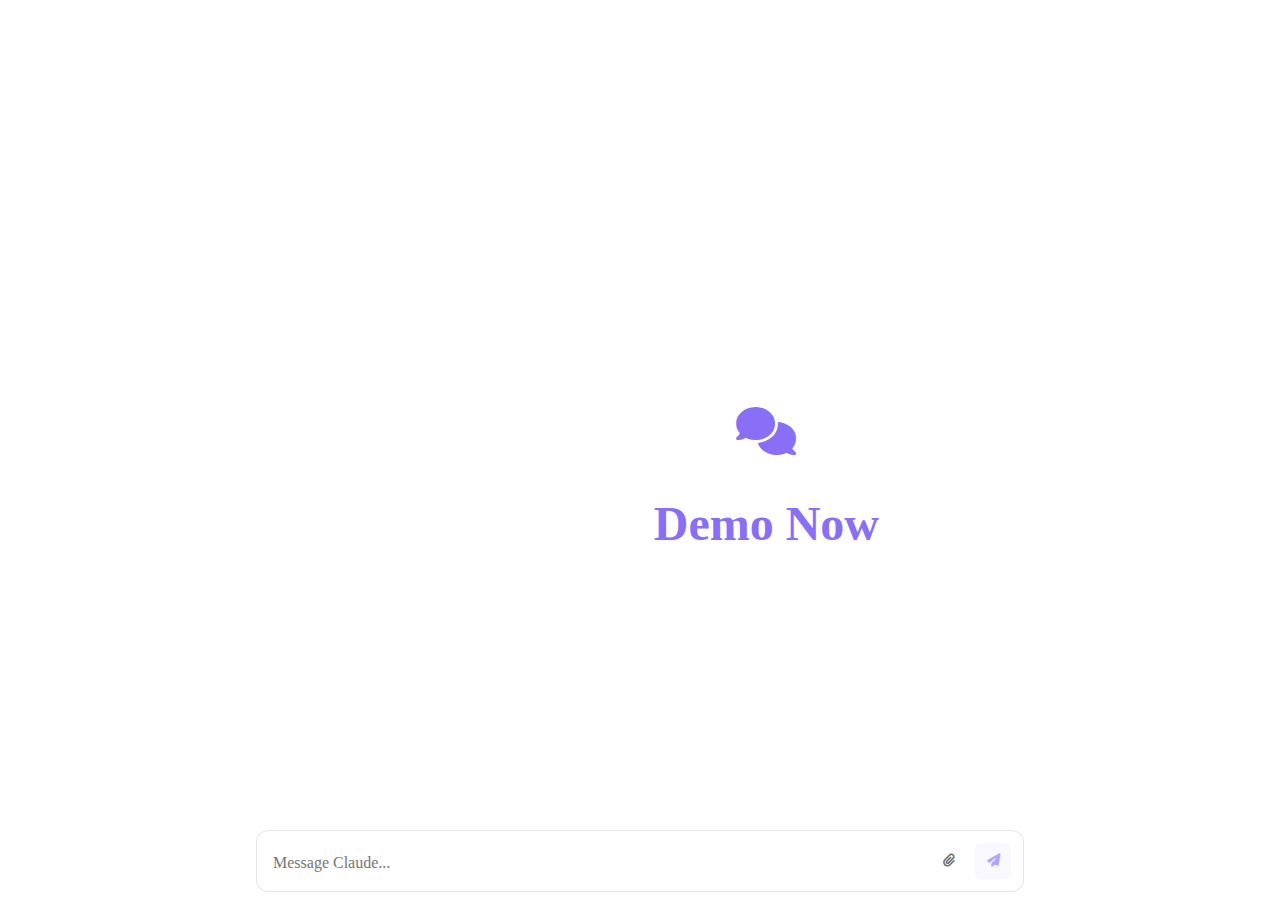
<file: test/chat.html>
<!DOCTYPE html>
<html>

<head>
  <meta name="viewport" content="width=device-width, initial-scale=1.0">
  <!-- Add Font Awesome -->
  <link rel="stylesheet" href="https://cdnjs.cloudflare.com/ajax/libs/font-awesome/6.5.1/css/all.min.css">
  <style>
    .chat-section {
      background-color: #ffffff;
      color: #1A1A1A;
      line-height: 1.5;
      height: 100vh;
      display: flex;
      flex-direction: column;
    }

    .chat-section .chat-container {
      flex-grow: 1;
      overflow-y: auto;
      padding: 1rem;
      position: relative;
    }

    .chat-section .chat-container .no-data {
      position: absolute;
      top: 60%;
      left: 60%;
      transform: translate(-50%, -50%);
      text-align: center;
      color: #6B4CF5;
      font-weight: 500;
    }

    .chat-section .chat-container .no-data h1 {
      font-size: 3rem;
      margin-bottom: 1rem;
      opacity: 0.8;
    }

    .chat-section .chat-container .no-data i {
      font-size: 3rem;
      opacity: 0.8;
    }

    .message {
      max-width: 48rem;
      margin: 1.5rem auto;
      display: flex;
      gap: 1rem;
    }

    .message.human-message {
      flex-direction: row-reverse;
    }

    .avatar {
      width: 2rem;
      height: 2rem;
      border-radius: 0.5rem;
      background-color: #F0F0F0;
      flex-shrink: 0;
      display: flex;
      align-items: center;
      justify-content: center;
      font-weight: bold;
    }

    .human-avatar {
      background-color: #E6E6E6;
    }

    .assistant-avatar {
      background-color: #EEEDFC;
      color: #6B4CF5;
    }

    .message-content {
      flex-grow: 1;
      padding: 0.75rem 1rem;
      border-radius: 0.75rem;
      max-width: 80%;
    }

    .human-message .message-content {
      background-color: #F4F3FF;
      margin-left: auto;
    }

    .assistant-message .message-content {
      background-color: #F5F5F5;
    }

    .input-container {
      /* border-top: 1px solid #E5E5E5; */
      padding: 1rem;
      background: #ffffff;
    }

    .input-wrapper {
      max-width: 48rem;
      margin: 0 auto;
      position: relative;
    }

    .input-form {
      display: flex;
      gap: 0.5rem;
      align-items: flex-end;
      background: #FFFFFF;
      border: 1px solid #E5E5E5;
      border-radius: 0.75rem;
      padding: 0.75rem;
    }

    #chat-form .input-textarea {
      flex-grow: 1;
      resize: none;
      border: none;
      padding: 0.25rem;
      font-size: 1rem;
      line-height: 1.5;
      max-height: 200px;
      min-height: 24px;
      font-family: inherit;
    }

    #chat-form .input-textarea:focus {
      outline: none;
    }

    .button-group {
      display: flex;
      gap: 0.5rem;
      align-items: center;
    }

    .action-button {
      padding: 0.5rem;
      background: none;
      border: none;
      border-radius: 0.375rem;
      cursor: pointer;
      color: #6B6B6B;
      transition: background-color 0.2s;
      width: 2.25rem;
      height: 2.25rem;
      display: flex;
      align-items: center;
      justify-content: center;
    }

    .action-button:hover {
      background-color: #F0F0F0;
    }

    .send-button {
      padding: 0.5rem;
      background-color: #F4F3FF;
      border: none;
      border-radius: 0.375rem;
      cursor: pointer;
      color: #6B4CF5;
      transition: all 0.2s;
      width: 2.25rem;
      height: 2.25rem;
      display: flex;
      align-items: center;
      justify-content: center;
    }

    .send-button:disabled {
      opacity: 0.5;
      cursor: not-allowed;
    }

    .send-button:not(:disabled):hover {
      background-color: #EEEDFC;
    }

    .file-input {
      display: none;
    }

    .file-preview {
      display: flex;
      align-items: center;
      gap: 0.5rem;
      padding: 0.5rem;
      background-color: #F4F4F4;
      border-radius: 0.375rem;
      margin-top: 0.5rem;
      font-size: 0.875rem;
    }

    .file-preview button {
      background: none;
      border: none;
      color: #6B6B6B;
      cursor: pointer;
      padding: 0.25rem;
    }

    .file-preview button:hover {
      color: #FF4444;
    }

    .upload-progress {
      height: 3px;
      background-color: #E5E5E5;
      border-radius: 1.5px;
      overflow: hidden;
      margin-top: 0.25rem;
    }

    .upload-progress-bar {
      height: 100%;
      background-color: #6B4CF5;
      transition: width 0.3s ease;
    }

    @media (max-width: 640px) {
      .input-container {
        padding: 0.75rem;
      }

      .message {
        margin: 1rem auto;
      }

      .message-content {
        max-width: 90%;
      }
    }
  </style>
</head>

<body>

  <main class="chat-section">
    <!-- chat Demo -->
    <div class="chat-container" id="chat-container">
      <div class="no-data">
        <i class="fas fa-comments"></i>
        <h1>Demo Now </h1>
      </div>
    </div>

    <!-- Input section -->
    <div class="input-container">
      <div class="input-wrapper">
        <form class="input-form" id="chat-form">
          <textarea class="input-textarea" placeholder="Message Claude..." rows="1" id="chat-input"></textarea>
          <div class="button-group">
            <input type="file" id="file-input" class="file-input" multiple>
            <button type="button" class="action-button" title="Attach file" id="upload-trigger">
              <i class="fas fa-paperclip"></i>
            </button>
            <button type="submit" class="send-button" id="send-button" disabled>
              <i class="fas fa-paper-plane"></i>
            </button>
          </div>
        </form>
        <div id="file-preview-container"></div>
      </div>
    </div>
  </main>

  <script>
    const form = document.getElementById('chat-form');
    const textarea = document.getElementById('chat-input');
    const sendButton = document.getElementById('send-button');
    const chatContainer = document.getElementById('chat-container');
    const fileInput = document.getElementById('file-input');
    const uploadTrigger = document.getElementById('upload-trigger');
    const filePreviewContainer = document.getElementById('file-preview-container');
    const noData = document.querySelector('.no-data');

    let uploadedFiles = new Set();

    function adjustTextareaHeight() {
      textarea.style.height = 'auto';
      textarea.style.height = `${Math.min(textarea.scrollHeight, 200)}px`;
    }

    function updateButtonState() {
      sendButton.disabled = !textarea.value.trim() && uploadedFiles.size === 0;
    }

    function addMessage(content, isHuman = true) {
      if (noData) {
        noData.style.display = 'none';
      }

      const messageDiv = document.createElement('div');
      messageDiv.className = `message ${isHuman ? 'human-message' : 'assistant-message'}`;

      const avatar = document.createElement('div');
      avatar.className = `avatar ${isHuman ? 'human-avatar' : 'assistant-avatar'}`;
      avatar.textContent = isHuman ? 'H' : 'C';

      const messageContent = document.createElement('div');
      messageContent.className = 'message-content';
      messageContent.textContent = content;

      messageDiv.appendChild(avatar);
      messageDiv.appendChild(messageContent);
      chatContainer.appendChild(messageDiv);

      chatContainer.scrollTop = chatContainer.scrollHeight;
    }

    function formatFileSize(bytes) {
      if (bytes < 1024) return bytes + ' B';
      else if (bytes < 1048576) return (bytes / 1024).toFixed(1) + ' KB';
      else return (bytes / 1048576).toFixed(1) + ' MB';
    }

    function createFilePreview(file) {
      const previewDiv = document.createElement('div');
      previewDiv.className = 'file-preview';
      previewDiv.innerHTML = `
        <i class="fas fa-file"></i>
        <span>${file.name} (${formatFileSize(file.size)})</span>
        <button type="button" title="Remove file">
          <i class="fas fa-times"></i>
        </button>
        <div class="upload-progress">
          <div class="upload-progress-bar" style="width: 0%"></div>
        </div>
      `;

      const removeButton = previewDiv.querySelector('button');
      removeButton.onclick = () => {
        uploadedFiles.delete(file);
        previewDiv.remove();
        updateButtonState();
      };

      // Simulate upload progress
      const progressBar = previewDiv.querySelector('.upload-progress-bar');
      let progress = 0;
      const interval = setInterval(() => {
        progress += Math.random() * 30;
        if (progress >= 100) {
          progress = 100;
          clearInterval(interval);
          progressBar.parentElement.style.display = 'none';
        }
        progressBar.style.width = `${progress}%`;
      }, 500);

      return previewDiv;
    }

    uploadTrigger.addEventListener('click', () => {
      fileInput.click();
    });

    fileInput.addEventListener('change', () => {
      Array.from(fileInput.files).forEach(file => {
        uploadedFiles.add(file);
        filePreviewContainer.appendChild(createFilePreview(file));
      });
      fileInput.value = '';
      updateButtonState();
    });

    textarea.addEventListener('input', () => {
      adjustTextareaHeight();
      updateButtonState();
    });

    form.addEventListener('submit', (e) => {
      e.preventDefault();
      const message = textarea.value.trim();
      const files = Array.from(uploadedFiles);

      if (message || files.length > 0) {
        let content = message;
        if (files.length > 0) {
          content += '\nUploaded files: ' + files.map(f => f.name).join(', ');
        }

        addMessage(content, true);
        textarea.value = '';
        textarea.style.height = 'auto';
        uploadedFiles.clear();
        filePreviewContainer.innerHTML = '';
        updateButtonState();

        // Simulate Claude's response
        setTimeout(() => {
          addMessage("I've received your message" + (files.length ? " and files" : "") + ". How can I help you further?", false);
        }, 1000);
      }
    });

    // Handle Ctrl/Cmd + Enter to submit
    textarea.addEventListener('keydown', (e) => {
      if ((e.ctrlKey || e.metaKey) && e.key === 'Enter') {
        e.preventDefault();
        form.dispatchEvent(new Event('submit'));
      }
    });

    // Handle drag and drop
    document.addEventListener('dragover', (e) => {
      e.preventDefault();
    });

    document.addEventListener('drop', (e) => {
      e.preventDefault();
      if (e.dataTransfer.files.length > 0) {
        Array.from(e.dataTransfer.files).forEach(file => {
          uploadedFiles.add(file);
          filePreviewContainer.appendChild(createFilePreview(file));
        });
        updateButtonState();
      }
    });

    // Add new function to handle message sending
    function sendMessage() {
      const message = textarea.value.trim();
      const files = Array.from(uploadedFiles);

      if (message || files.length > 0) {
        let content = message;
        if (files.length > 0) {
          content += '\nUploaded files: ' + files.map(f => f.name).join(', ');
        }

        addMessage(content, true);
        textarea.value = '';
        textarea.style.height = 'auto';
        uploadedFiles.clear();
        filePreviewContainer.innerHTML = '';
        updateButtonState();

        // Simulate Claude's response
        setTimeout(() => {
          addMessage("I've received your message" + (files.length ? " and files" : "") + ". How can I help you further?", false);
        }, 1000);
      }
    }

    // Update the textarea keydown event listener
    textarea.addEventListener('keydown', (e) => {
      // Handle Enter key
      if (e.key === 'Enter') {
        // If Shift key is not pressed, send the message
        if (!e.shiftKey) {
          e.preventDefault();
          sendMessage();
        }
      }
      // Keep the existing Ctrl/Cmd + Enter handler
      else if ((e.ctrlKey || e.metaKey) && e.key === 'Enter') {
        e.preventDefault();
        sendMessage();
      }
    });

    // Update form submit handler to use the new sendMessage function
    form.addEventListener('submit', (e) => {
      e.preventDefault();
      sendMessage();
    });

    // Rest of the script remains the same
  </script>
</body>

</html>
</file>
